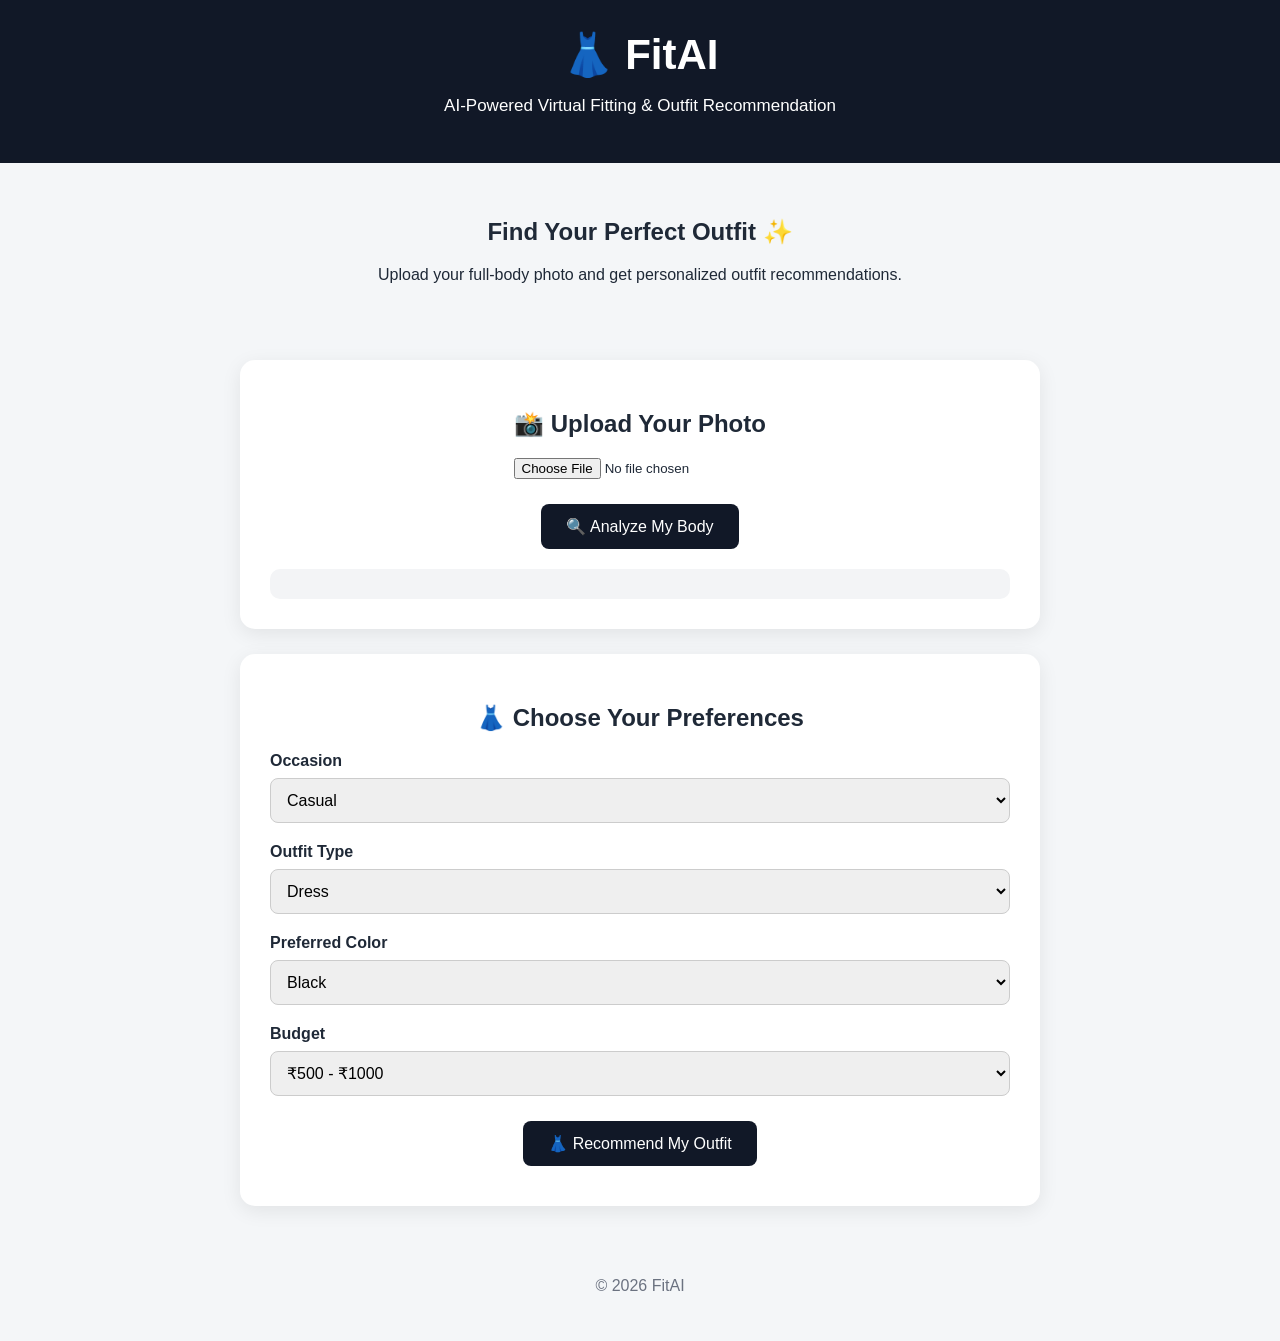
<file: frontend/index.html>
<!DOCTYPE html>
<html lang="en">

<head>
    <meta charset="UTF-8">
    <meta name="viewport" content="width=device-width, initial-scale=1.0">

    <title>FitAI - Virtual Fitting</title>

    <link rel="stylesheet" href="style.css">
</head>

<body>

    <header>
        <h1>👗 FitAI</h1>
        <p>AI-Powered Virtual Fitting & Outfit Recommendation</p>
    </header>

    <main>

        <section class="hero">

            <h2>Find Your Perfect Outfit ✨</h2>

            <p>
                Upload your full-body photo and get
                personalized outfit recommendations.
            </p>

        </section>


        <!-- PHOTO -->

        <section class="card">

            <h2>📸 Upload Your Photo</h2>

            <input
                type="file"
                id="photo"
                accept="image/*"
            >

            <img
                id="preview"
                alt="Photo Preview"
            >

            <button onclick="analyzeBody()">
                🔍 Analyze My Body
            </button>

            <div id="analysisResult"></div>

        </section>


        <!-- PREFERENCES -->

        <section class="card">

            <h2>👗 Choose Your Preferences</h2>

            <label>Occasion</label>

            <select id="occasion">

                <option value="casual">Casual</option>
                <option value="party">Party</option>
                <option value="office">Office</option>
                <option value="college">College</option>
                <option value="traditional">Traditional</option>

            </select>


            <label>Outfit Type</label>

            <select id="outfit">

                <option value="dress">Dress</option>
                <option value="top">Top</option>
                <option value="shirt">Shirt</option>
                <option value="kurti">Kurti</option>
                <option value="jeans">Jeans</option>

            </select>


            <label>Preferred Color</label>

            <select id="color">

                <option value="Black">Black</option>
                <option value="Blue">Blue</option>
                <option value="White">White</option>
                <option value="Red">Red</option>
                <option value="Pink">Pink</option>
                <option value="Green">Green</option>

            </select>


            <label>Budget</label>

            <select id="budget">

                <option value="500-1000">₹500 - ₹1000</option>
                <option value="1000-2500">₹1000 - ₹2500</option>
                <option value="2500-5000">₹2500 - ₹5000</option>
                <option value="5000+">₹5000+</option>

            </select>


            <button onclick="recommendOutfit()">
                👗 Recommend My Outfit
            </button>

        </section>


        <!-- RESULT -->

        <section
            class="card result"
            id="recommendation"
        >

            <h2>✨ Your FitAI Recommendation</h2>

            <p>
                <strong>Occasion:</strong>
                <span id="resultOccasion"></span>
            </p>

            <p>
                <strong>Outfit:</strong>
                <span id="resultOutfit"></span>
            </p>

            <p>
                <strong>Color:</strong>
                <span id="resultColor"></span>
            </p>

            <p>
                <strong>Budget:</strong>
                <span id="resultBudget"></span>
            </p>

            <p>
                <strong>Recommended Size:</strong>
                <span id="resultSize"></span>
            </p>

            <h3 id="resultMessage"></h3>

        </section>

    </main>


    <footer>
        <p>© 2026 FitAI</p>
    </footer>


    <script src="script.js"></script>

</body>

</html>
</file>
<file: frontend/style.css>
* {
    box-sizing: border-box;
}

body {
    margin: 0;
    font-family: Arial, sans-serif;
    background: #f4f6f8;
    color: #1f2937;
}

header {
    background: #111827;
    color: white;
    text-align: center;
    padding: 30px;
}

header h1 {
    font-size: 42px;
    margin: 0;
}

header p {
    font-size: 17px;
}

main {
    width: 90%;
    max-width: 800px;
    margin: auto;
}

.hero {
    text-align: center;
    padding: 35px 10px;
}

.card {
    background: white;
    margin: 25px 0;
    padding: 30px;
    border-radius: 15px;
    box-shadow: 0 5px 20px rgba(0,0,0,0.08);
}

.card h2 {
    text-align: center;
}

input[type="file"] {
    display: block;
    margin: 20px auto;
}

#preview {
    display: none;
    width: 280px;
    max-height: 400px;
    object-fit: contain;
    margin: 20px auto;
    border-radius: 12px;
}

label {
    display: block;
    margin-top: 20px;
    margin-bottom: 8px;
    font-weight: bold;
}

select {
    width: 100%;
    padding: 12px;
    border-radius: 8px;
    border: 1px solid #ccc;
    font-size: 16px;
}

button {
    display: block;
    margin: 25px auto 10px;
    padding: 13px 25px;
    background: #111827;
    color: white;
    border: none;
    border-radius: 8px;
    cursor: pointer;
    font-size: 16px;
}

button:hover {
    background: #374151;
}

#analysisResult {
    margin-top: 20px;
    padding: 15px;
    background: #f3f4f6;
    border-radius: 10px;
    text-align: center;
}

.result {
    display: none;
}

.result p {
    font-size: 17px;
}

footer {
    text-align: center;
    padding: 30px;
    color: #6b7280;
}
</file>
